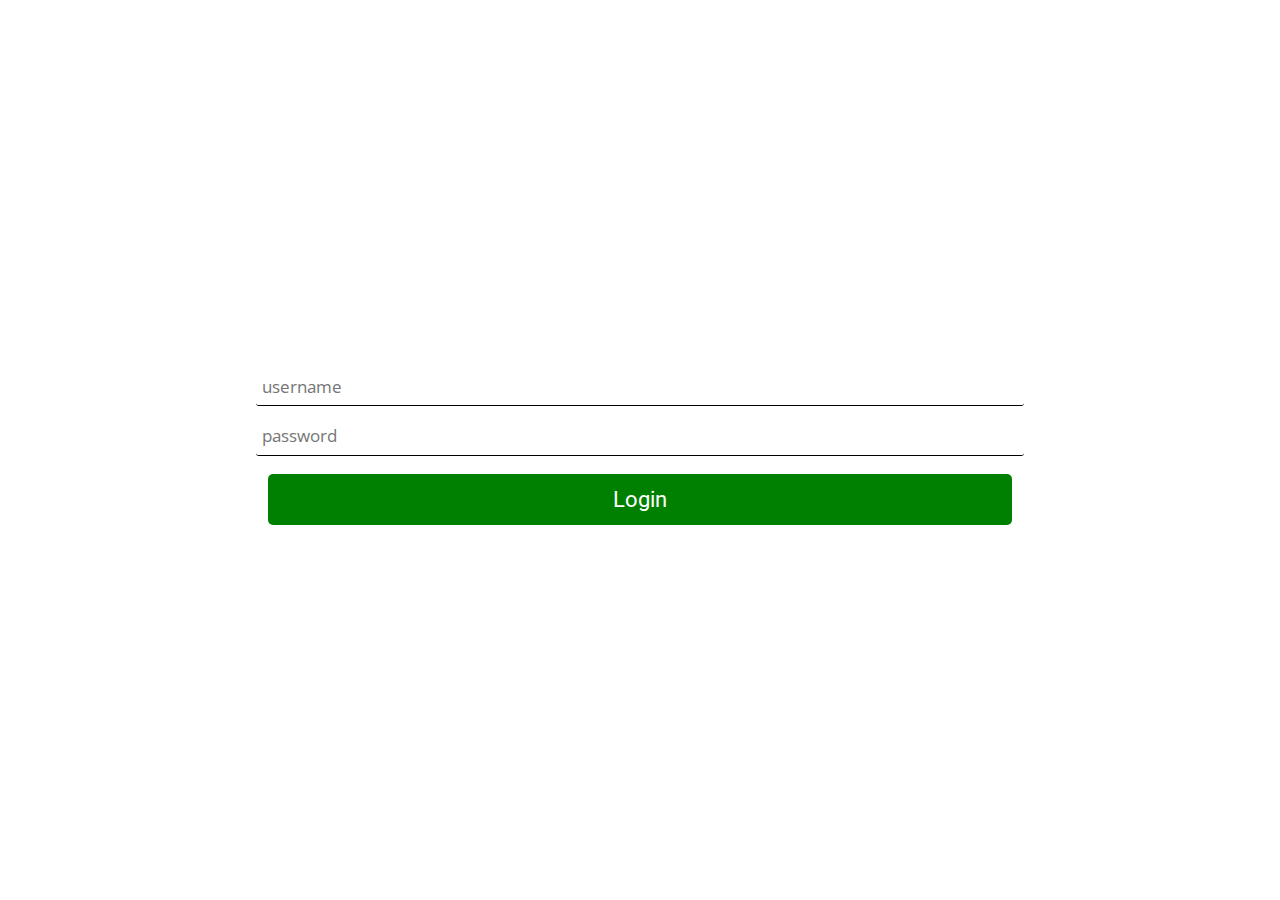
<file: index.html>
<html>
<head>
        <link rel="shortcut icon" type="image/x-icon" href="favicon.ico" />
<meta charset="utf-8">
<link rel="stylesheet" type="text/css" href="./css/main.css">
<style>
        .butcllk{

padding: 10px;
background: #008000;
color: white;
text-align: center;
cursor: pointer;
margin: 12px;
font-size: 22px;
border-radius: 5px;
font-family: 'Roboto', sans-serif;
-webkit-transition: all 0.4s ease;
-moz-transition: all 0.4s ease;
-o-transition: all 0.4s ease;
transition: all 0.4s ease; 
}
.cenn{
margin: 0 auto;

position: absolute;
top: 50%;
left:  20%;
right: 20%;
-ms-transform: translateY(-50%);
transform: translateY(-50%);
}
.butcllk:hover{
    background: #000080;
    letter-spacing: 1px;
}
.input22{
    font-family: 'Open Sans', sans-serif;
    font-size: 17px;
    padding: 5px;
    border-radius: 3px;
    margin: 6px 0;
    border: none;
    border-bottom: 1px solid black;
}

        </style>
        <script>
        function loginn(){
            var nm = document.getElementById("usernm").value;
            var ps = document.getElementById("passw").value;
            if (nm =="admin" && ps=="1234") {
                window.location.href = "main.html";
                
            } else {
                alert("Incorrect username or password");
            }
        }
        </script>
<meta name="viewport" content="width=device-width, initial-scale=1">
<link rel="stylesheet" href="https://maxcdn.bootstrapcdn.com/bootstrap/3.4.0/css/bootstrap.min.css">
<script src="https://ajax.googleapis.com/ajax/libs/jquery/3.4.0/jquery.min.js"></script>
<script src="https://maxcdn.bootstrapcdn.com/bootstrap/3.4.0/js/bootstrap.min.js"></script>

<link href="https://fonts.googleapis.com/css?family=Open+Sans|Roboto|Source+Sans+Pro&display=swap" rel="stylesheet">

<title>Login page</title>
</head>
<body>

        <div class="container">
                <centre>
                            
                <div class="cenn">
                        <input type="text" class="input22" style="width: 100%; padding: 6px;" id="usernm" placeholder="username"><br>
                        <input type="password" class="input22" id="passw" style="width: 100%;padding: 6px;" placeholder="password">
                        <div onclick="loginn()"  class="butcllk">Login</div>
                    </div>
                    </centre>
                    </div>
</body>
</html>
</file>
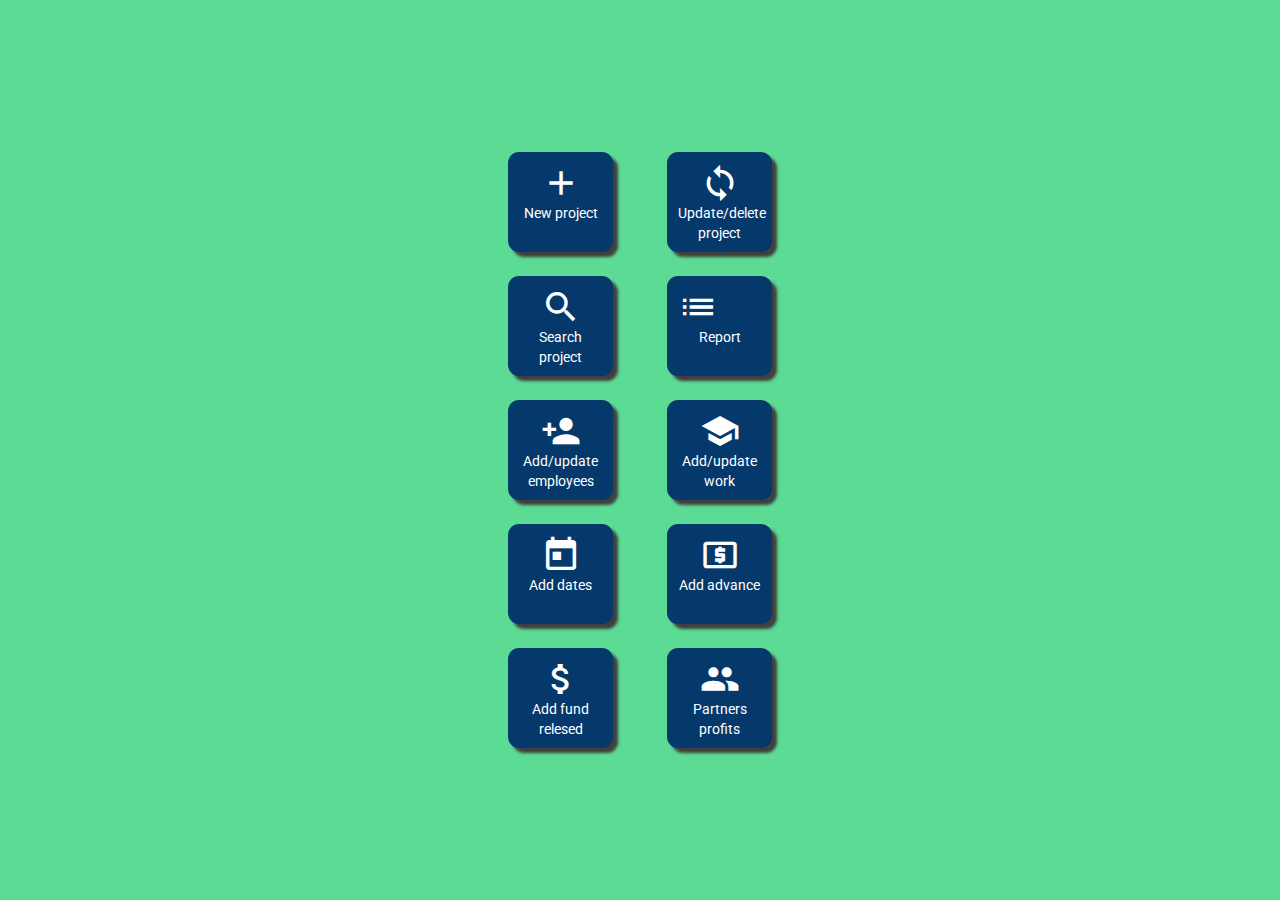
<file: main.html>
<html>
<head>
<meta charset="utf-8">
<link rel="stylesheet" type="text/css" href="./css/main.css">

<style>
    
.butcll{

padding: 10px;
background: #05386B;
color: white;
text-align: center;
cursor: pointer;
margin: 12px;
width: 105px;

box-shadow: 5px 5px 3px 0px #3f3f3f;
height: 100px;
border: 1.3px solid transparent;
border-radius: 11px;
font-family: 'Roboto', sans-serif;
-webkit-transition: all 0.3s ease;
-moz-transition: all 0.3s ease;
-o-transition: all 0.3s ease;
transition: all 0.3s ease; 
}
.cenn{
margin: 0 auto;
text-align: center;
position: absolute;
top: 50%;
left:  10%;
right: 10%;
-ms-transform: translateY(-50%);
transform: translateY(-50%);
}
.butcll:hover{
    border: 1.3px solid #05386B;
    color: #05386B;
    
    letter-spacing:0px;
    background: white;
    box-shadow: 0px 0px;
    
}
.rowsa{
    text-align: center;
}
</style>
  <meta name="viewport" content="width=device-width, initial-scale=1">
  <link rel="stylesheet" href="https://maxcdn.bootstrapcdn.com/bootstrap/3.4.0/css/bootstrap.min.css">
  <script src="https://ajax.googleapis.com/ajax/libs/jquery/3.4.0/jquery.min.js"></script>
  <script src="https://maxcdn.bootstrapcdn.com/bootstrap/3.4.0/js/bootstrap.min.js"></script>
  <link rel="stylesheet" href="https://fonts.googleapis.com/icon?family=Material+Icons">
  <link href="https://fonts.googleapis.com/css?family=Open+Sans|Roboto|Source+Sans+Pro&display=swap" rel="stylesheet">
  <link rel="shortcut icon" type="image/x-icon" href="favicon.ico" />
<title>Main page</title>

</head>
<body style="background: #5CDB95" >
<div class="container">
    <centre>
                
    <div class="cenn">
        <div class="rowsa" style="    display: inline-flex">
            
                <div class="col-sm-12">
                    <a style="color: white;    text-decoration: none;" href="createpage.php">
                        <div  class="butcll">
                            <i style="font-size: 40px;" class="material-icons">add</i>
                           <br> <div style="font-size: 14px;">New project</div>
                        </div>
                    </a>
                </div>
            <div class="col-sm-12"><a style="color: white;    text-decoration: none;" href="updatepro.php">
                    <div  class="butcll">
                        <i style="font-size: 40px;" class="material-icons">loop</i>
                        <div style="font-size: 14px;">Update/delete project</div>
                    </div>

                </a></div>
            
        </div><br>
        <div class="rowsa" style="    display: inline-flex">
                 <div class="col-sm-12"><a style="color: white;    text-decoration: none;" href="search.php">
                        <div  class="butcll">
                            <i style="font-size: 40px;" class="material-icons">search</i>
                            <div style="font-size: 14px;">Search project</div>
                        </div>
                    </a></div>
                <div class="col-sm-12"><a style="color: white;    text-decoration: none;" href="getreport.php">
                        <div  class="butcll">
                            <i style="font-size: 40px;" class="material-icons">list_alt</i>
                            <br><div style="font-size: 14px;">Report</div>
                        </div>
                    </a></div>
            </div><br>
            <div class="rowsa" style="    display: inline-flex">
                    <div class="col-sm-12"><a style="color: white;    text-decoration: none;" href="emppage.php">
                            <div  class="butcll">
                                <i style="font-size: 40px;" class="material-icons">person_add</i>
                                <div style="font-size: 14px;">Add/update employees</div>
                            </div>
                        </a></div>
                    <div class="col-sm-12"><a style="color: white;    text-decoration: none;" href="workdata.php">
                            <div  class="butcll">
                                <i style="font-size: 40px;" class="material-icons">school</i>
                                <div style="font-size: 14px;">Add/update work</div>
                            </div>
                        </a></div>
                </div>
                <br>
                <div class="rowsa" style="    display: inline-flex">
                        <div class="col-sm-12"><a style="color: white;    text-decoration: none;" href="adddate.php">
                                <div  class="butcll">
                                    <i style="font-size: 40px;" class="material-icons">today</i>
                                    <br> <div style="font-size: 14px;">Add dates</div>
                                </div>
                            </a></div>
                        <div class="col-sm-12"><a style="color: white;    text-decoration: none;" href="empadvnce.php">
                                <div  class="butcll">
                                    <i style="font-size: 40px;" class="material-icons">local_atm</i>
                                    <br> <div style="font-size: 14px;">Add advance</div>
                                </div>
                            </a></div>
                    </div><br>
                    <div class="rowsa" style="    display: inline-flex">
                            <div class="col-sm-12"><a style="color: white;    text-decoration: none;" href="fundrel.php">
                                    <div  class="butcll">
                                        <i style="font-size: 40px;" class="material-icons">attach_money</i>
                                        <div style="font-size: 14px;">Add fund relesed</div>
                                    </div>
                                </a></div>
                            <div class="col-sm-12"><a style="color: white;    text-decoration: none;" href="profitpage.php">
                                    <div  class="butcll">
                                        <i style="font-size: 40px;" class="material-icons">people</i>
                                        <div style="font-size: 14px;">Partners profits</div>
                                    </div>
                                </a></div>
                        </div><br>


</div>
</centre>
    </div>
    </body>
    </html>
</file>
<file: css/main.css>
.inputc{
    margin: 20px 10px 10px 20px;
    width: fit-content;
}

.input1{
    font-size: 14px;
    font-family: 'Source Sans Pro', sans-serif;
    padding-left: 3.5px;
}
.input34{
    font-size: 14px;
    font-family: 'Source Sans Pro', sans-serif;
    
}
li{
    font-size: 20px;
    font-family: 'Source Sans Pro', sans-serif;
    padding-left: 3.5px;
}
.input2{
    font-family: 'Open Sans', sans-serif;
    font-size: 20px;
    padding: 4px;
    border-radius: 3px;
   
}
ul{
    margin-top: 15px;
    overflow-x: auto;
    height: 200px;
    
    margin-bottom: 15px;
}
.butt{
    padding: 5px;
    background: #397D02;
    color: white;
    box-shadow: black 2px;
    text-align: center;
    margin: 10px;
    cursor: pointer;
    font-size: 17px;
    align-content: center;
    /* border: 2px solid white; */
    font-family: 'Roboto', sans-serif;
    border-radius: 5px;
}

.butcll{

    padding: 10px;
    background: #008080;
    color: white;
    text-align: center;
    cursor: pointer;
    margin: 12px;
    width: 110px;
    height: 100px;
    border: 1.3px solid transparent;
    border-radius: 5px;
    font-family: 'Roboto', sans-serif;
    -webkit-transition: all 0.7s ease;
    -moz-transition: all 0.7s ease;
    -o-transition: all 0.7s ease;
    transition: all 0.7s ease;
}
.butcllk{

    padding: 10px;
    background: #008000;
    color: white;
    text-align: center;
    cursor: pointer;
    margin: 12px;
    font-size: 22px;
    border-radius: 5px;
    font-family: 'Roboto', sans-serif;
    -webkit-transition: all 0.4s ease;
    -moz-transition: all 0.4s ease;
    -o-transition: all 0.4s ease;
    transition: all 0.4s ease; 
}
.cenn{
    margin: 0 auto;
    
  position: absolute;
  top: 50%;
  left:  20%;
  right: 20%;
  -ms-transform: translateY(-50%);
  transform: translateY(-50%);
}
.detailss{
    font-family: 'Open Sans', sans-serif;
    font-weight: 600;
    font-size: 30px;
    margin-left: 22px;
    
}
.butcll:hover{
    border: 1.3px solid #FF5733;
    color: #FF5733;
    background: transparent;
}
.butcllk:hover{
    background: #000080;
    letter-spacing: 1px;
}

.input22{
    font-family: 'Open Sans', sans-serif;
    font-size: 17px;
    padding: 5px;
    border-radius: 3px;
    margin: 6px 0;
    border: none;
    border-bottom: 1px solid black;
}

#display {
	display: block;
	margin: 15px auto;
	height: 42px;
	width: 174px;
	padding: 0 10px;
	border-radius: 4px;
	border-top: 2px solid #C1C1C1;
	border-right: 2px solid #C1C1C1;
	border-bottom: 2px solid #FFF;
	border-left: 2px solid #FFF;
	background-color: #FFF;
	box-shadow: inset 0px 0px 10px #030303, inset 0px -20px 1px rgba(150, 150, 150, .2);
	font-size: 28px;
	color: #666;
	text-align: right;
	font-weight: 400;
}

.button {
	display: inline-block;
	margin: 2px;
	width: 42px;
	height: 42px;
	font-size: 16px;
	font-weight: bold;
	border-radius: 4px;
}

.mathButtons {
	margin: 2px 2px 6px 2px;
	color: #FFF;
	text-shadow: -1px -1px 0px #44006F;
	background-color: #434343;
	border-top: 2px solid #C1C1C1;
	border-right: 2px solid #C1C1C1;
	border-bottom: 2px solid #181818;
	border-left: 2px solid #181818;
	box-shadow: 0px 0px 2px #030303, inset 0px -20px 1px #2E2E2E;
}

.digits {
	color: #181818;
	text-shadow: 1px 1px 0px #FFF;
	background-color: #EBEBEB;
	border-top: 2px solid #FFF;
	border-right: 2px solid #FFF;
	border-bottom: 2px solid #C1C1C1;
	border-left: 2px solid #C1C1C1;
	border-radius: 4px;
	box-shadow: 0px 0px 2px #030303, inset 0px -20px 1px #DCDCDC;
}

.digits:hover,
.mathButtons:hover,
#clearButton:hover {
	background-color: #FFBA75;
	box-shadow: 0px 0px 2px #FFBA75, inset 0px -20px 1px #FF8000;
	border-top: 2px solid #FFF;
	border-right: 2px solid #FFF;
	border-bottom: 2px solid #AE5700;
	border-left: 2px solid #AE5700;
}

#clearButton {
	color: #FFF;
	text-shadow: -1px -1px 0px #44006F;
	background-color: #D20000;
	border-top: 2px solid #FF8484;
	border-right: 2px solid #FF8484;
	border-bottom: 2px solid #800000;
	border-left: 2px solid #800000;
	box-shadow: 0px 0px 2px #030303, inset 0px -20px 1px #B00000;
}
</file>
